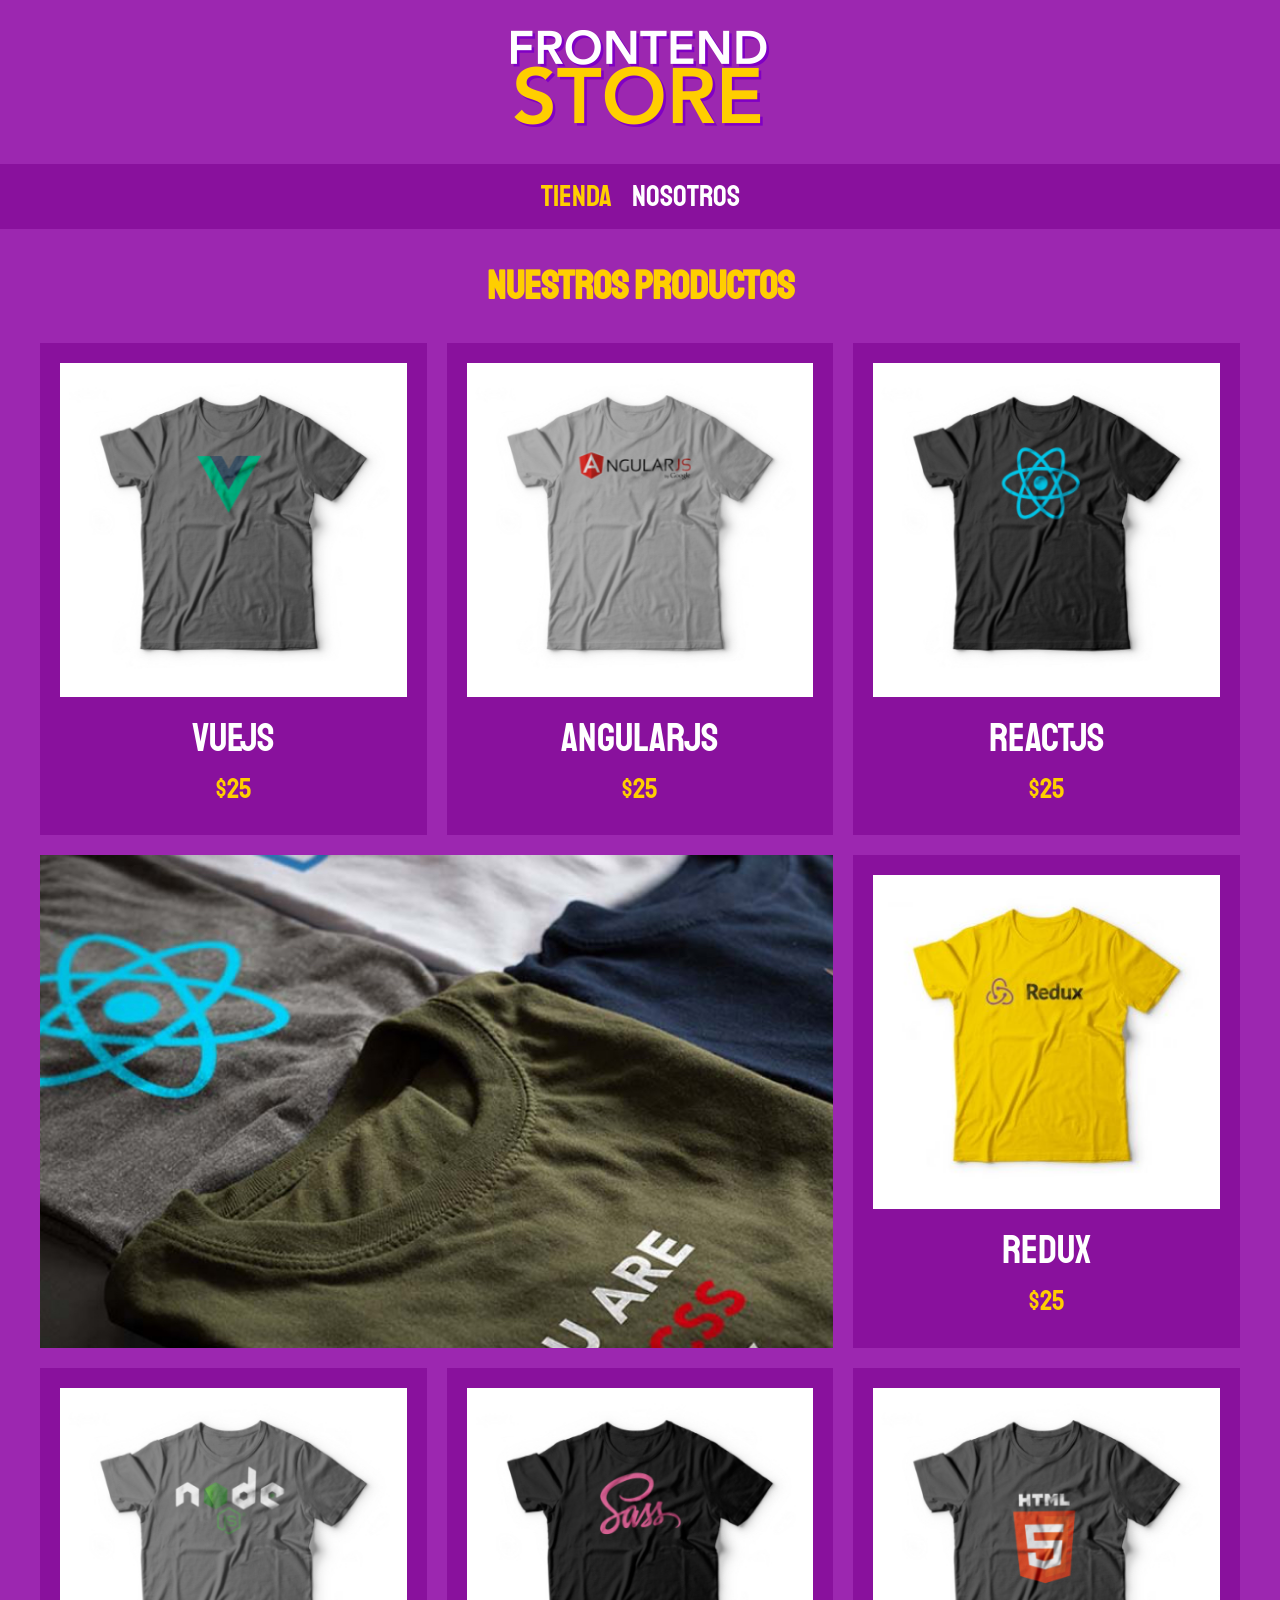
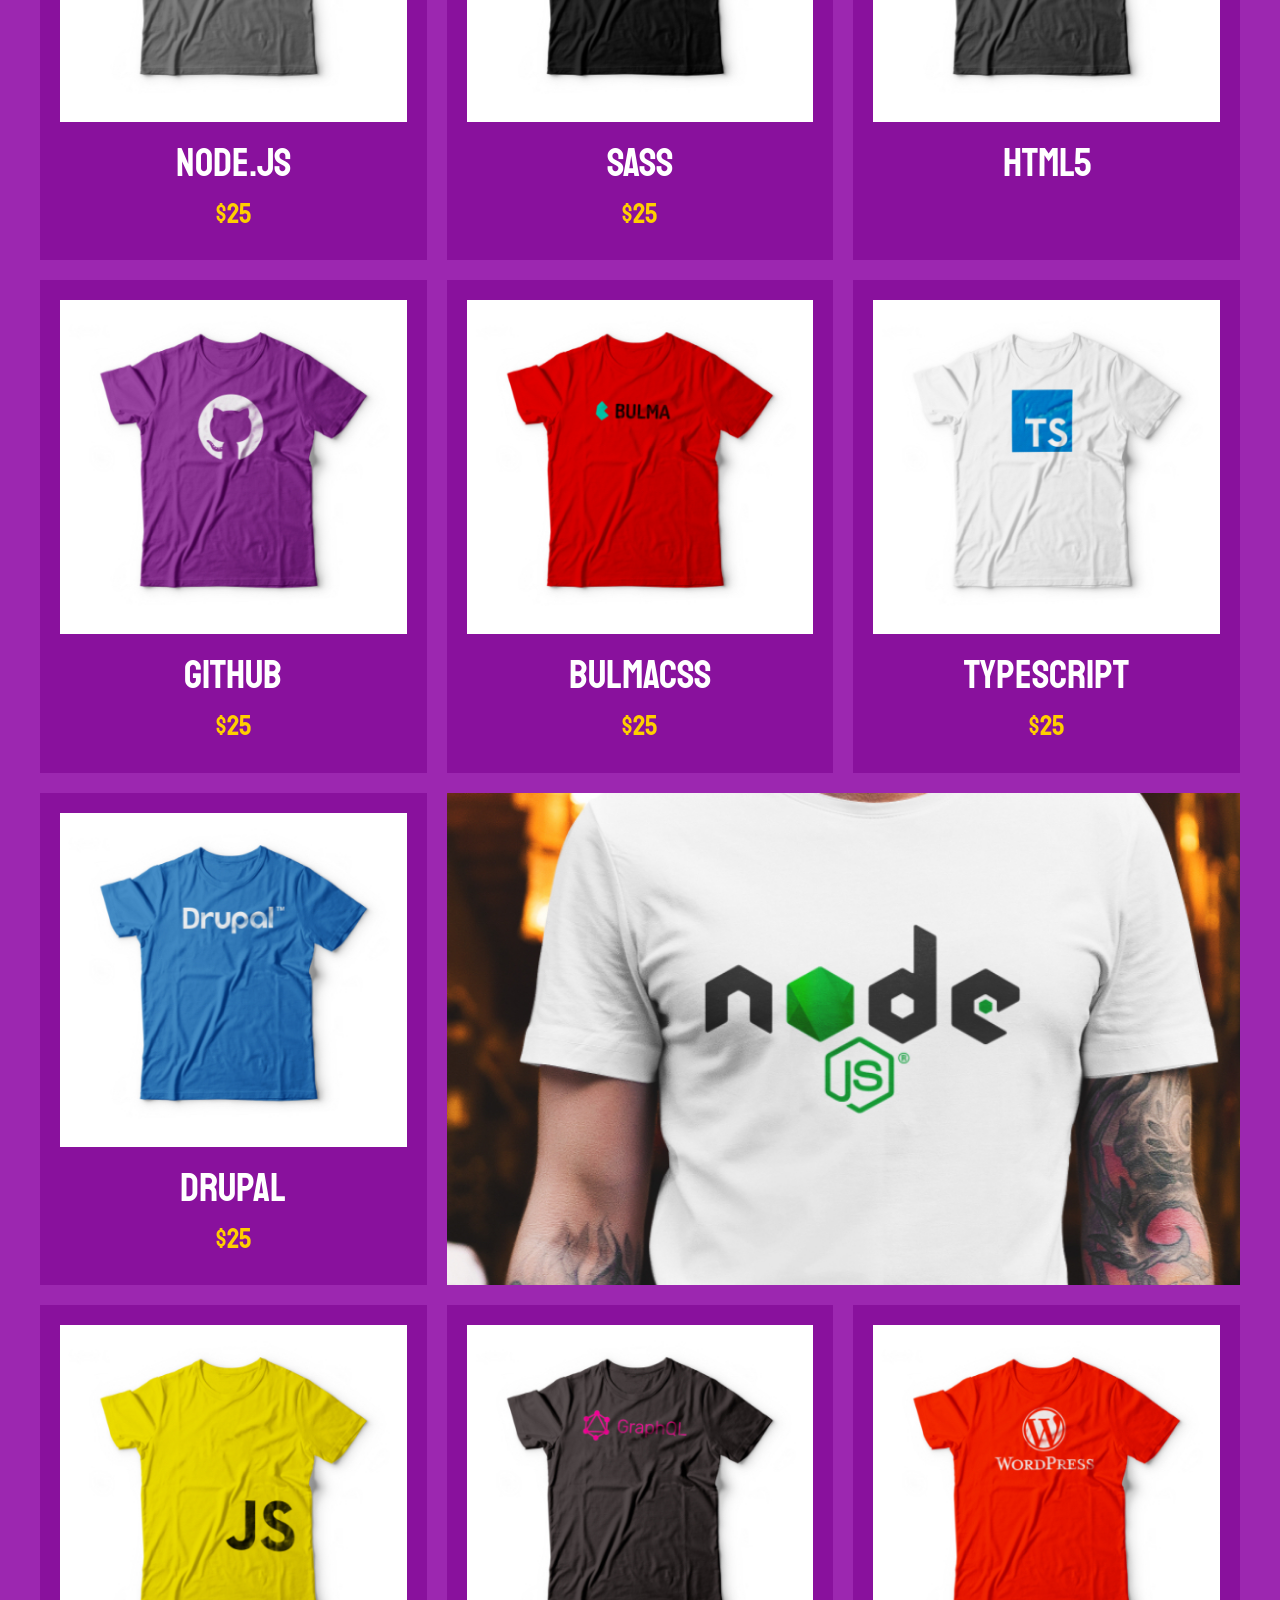
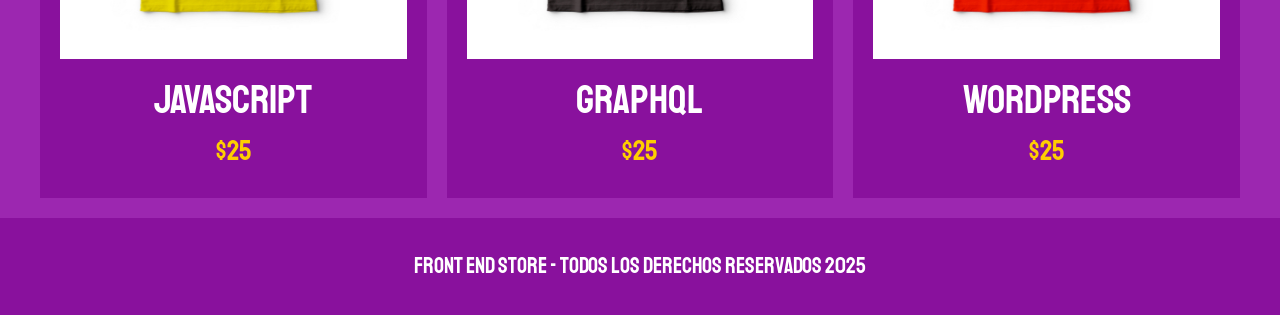
<file: index.html>
<!DOCTYPE html>
<html lang="en">

<head>
    <meta charset="UTF-8">
    <meta name="viewport" content="width=device-width, initial-scale=1.0">
    <title>FrontEnd Store</title>
    <link rel="stylesheet" href="css/normalize.css">
    <link href="https://fonts.googleapis.com/css2?family=Staatliches&display=swap" rel="stylesheet">
    <link rel="stylesheet" href="css/style.css">
</head>

<body>
    <header class="header">
        <a href="index.html">
            <img class="header__logo" src="img/logo.png" alt="Logotipo">
        </a>
    </header>

    <nav class="navegacion">
        <a class="navegacion__enlace navegacion_enlace--activo" href="index.html">Tienda</a>
        <a class="navegacion__enlace" href="nosotros.html">Nosotros</a>
    </nav>

    <main class="contenedor">
        <h1>Nuestros Productos</h1>

        <div class="grid">
            <div class="producto">
                <a href="producto.html"></a>
                <img class="producto__imagen" src="img/1.jpg" alt="imagen camisa">
                <div class="producto_informacion">
                    <p class="producto__nombre">VueJs</p>
                    <p class="producto__precio">$25</p>
                </div>
            </div><!--fin de la clase producto-->
            <div class="producto">
                <a href="producto.html"></a>
                <img class="producto__imagen" src="img/2.jpg" alt="imagen camisa">
                <div class="producto_informacion">
                    <p class="producto__nombre">AngularJs</p>
                    <p class="producto__precio">$25</p>
                </div>
            </div><!--fin de la clase producto-->
            <div class="producto">
                <a href="producto.html"></a>
                <img class="producto__imagen" src="img/3.jpg" alt="imagen camisa">
                <div class="producto_informacion">
                    <p class="producto__nombre">ReactJs</p>
                    <p class="producto__precio">$25</p>
                </div>
            </div><!--fin de la clase producto-->
            <div class="producto">
                <a href="producto.html"></a>
                <img class="producto__imagen" src="img/4.jpg" alt="imagen camisa">
                <div class="producto_informacion">
                    <p class="producto__nombre">Redux</p>
                    <p class="producto__precio">$25</p>
                </div>
            </div><!--fin de la clase producto-->
            <div class="producto">
                <a href="producto.html"></a>
                <img class="producto__imagen" src="img/5.jpg" alt="imagen camisa">
                <div class="producto_informacion">
                    <p class="producto__nombre">Node.js</p>
                    <p class="producto__precio">$25</p>
                </div>
            </div><!--fin de la clase producto-->
            <div class="producto">
                <a href="producto.html"></a>
                <img class="producto__imagen" src="img/6.jpg" alt="imagen camisa">
                <div class="producto_informacion">
                    <p class="producto__nombre">SASS</p>
                    <p class="producto__precio">$25</p>
                </div>
            </div><!--fin de la clase producto-->
            <div class="producto">
                <a href="producto.html"></a>
                <img class="producto__imagen" src="img/7.jpg" alt="imagen camisa">
                <div class="producto_informacion">
                    <p class="producto__nombre">HTML5</p>
                </div>
            </div><!--fin de la clase producto-->
            <div class="producto">
                <a href="producto.html"></a>
                <img class="producto__imagen" src="img/8.jpg" alt="imagen camisa">
                <div class="producto_informacion">
                    <p class="producto__nombre">GitHub</p>
                    <p class="producto__precio">$25</p>
                </div>
            </div><!--fin de la clase producto-->
            <div class="producto">
                <a href="producto.html"></a>
                <img class="producto__imagen" src="img/9.jpg" alt="imagen camisa">
                <div class="producto_informacion">
                    <p class="producto__nombre">BulmaCSS</p>
                    <p class="producto__precio">$25</p>
                </div>
            </div><!--fin de la clase producto-->
            <div class="producto">
                <a href="producto.html"></a>
                <img class="producto__imagen" src="img/10.jpg" alt="imagen camisa">
                <div class="producto_informacion">
                    <p class="producto__nombre">TypeScript</p>
                    <p class="producto__precio">$25</p>
                </div>
            </div><!--fin de la clase producto-->
            <div class="producto">
                <a href="producto.html"></a>
                <img class="producto__imagen" src="img/11.jpg" alt="imagen camisa">
                <div class="producto_informacion">
                    <p class="producto__nombre">Drupal</p>
                    <p class="producto__precio">$25</p>
                </div>
            </div><!--fin de la clase producto-->
            <div class="producto">
                <a href="producto.html"></a>
                <img class="producto__imagen" src="img/12.jpg" alt="imagen camisa">
                <div class="producto_informacion">
                    <p class="producto__nombre">JavaScript</p>
                    <p class="producto__precio">$25</p>
                </div>
            </div><!--fin de la clase producto-->
            <div class="producto">
                <a href="producto.html"></a>
                <img class="producto__imagen" src="img/13.jpg" alt="imagen camisa">
                <div class="producto_informacion">
                    <p class="producto__nombre">GraphQL</p>
                    <p class="producto__precio">$25</p>
                </div>
            </div><!--fin de la clase producto-->
            <div class="producto">
                <a href="producto.html"></a>
                <img class="producto__imagen" src="img/14.jpg" alt="imagen camisa">
                <div class="producto_informacion">
                    <p class="producto__nombre">WordPress</p>
                    <p class="producto__precio">$25</p>
                </div>
            </div><!--fin de la clase producto-->

            <div class="grafico grafico--camisas"></div>
            <div class="grafico grafico--node"></div>

        </div>
    </main>

    <footer class="footer">
        <p class="footer__texto">Front End Store - Todos los derechos Reservados 2025</p>

    </footer>
</body>

</html>
</file>
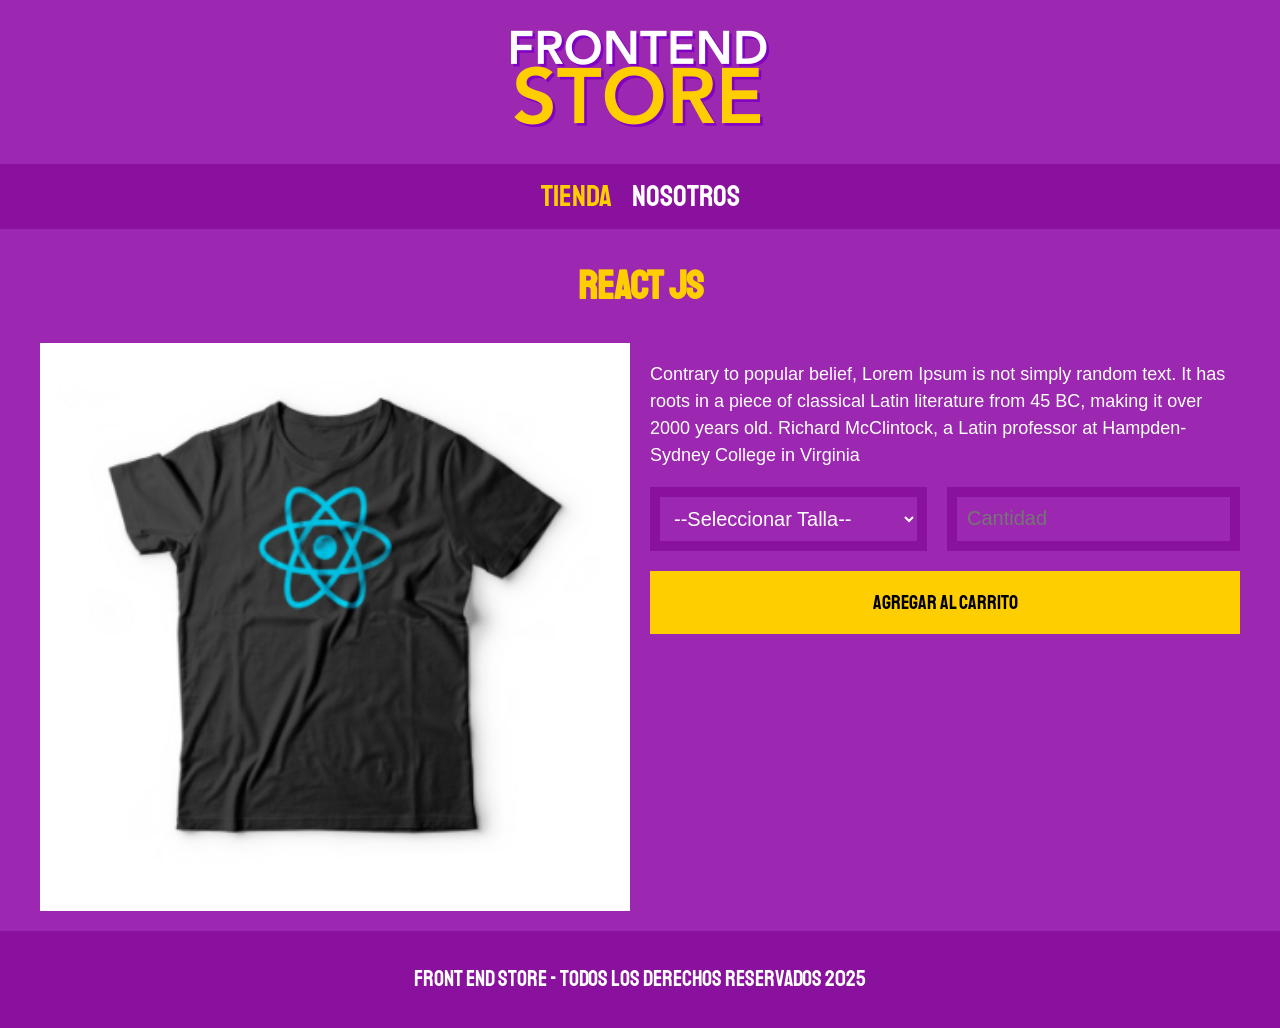
<file: producto.html>
<!DOCTYPE html>
<html lang="en">

<head>
    <meta charset="UTF-8">
    <meta name="viewport" content="width=device-width, initial-scale=1.0">
    <title>FrontEnd Store</title>
    <link rel="stylesheet" href="css/normalize.css">
    <link href="https://fonts.googleapis.com/css2?family=Staatliches&display=swap" rel="stylesheet">
    <link rel="stylesheet" href="css/style.css">
</head>

<body>
    <header class="header">
        <a href="index.html">
            <img class="header__logo" src="img/logo.png" alt="Logotipo">
        </a>
    </header>

    <nav class="navegacion">
        <a class="navegacion__enlace navegacion_enlace--activo" href="index.html">Tienda</a>
        <a class="navegacion__enlace" href="nosotros.html">Nosotros</a>
    </nav>

    <main class="contenedor">
        <h1>React Js</h1>
        <div class="camisa">
            <img class="camisa__imagen" src="img/3.jpg" alt="Imagen del producto">

            <div class="camisa__contenido">
                <p>
                    Contrary to popular belief, Lorem Ipsum is not simply random text. It has roots in a piece of
                    classical Latin literature from 45 BC, making it over 2000 years old. Richard McClintock, a Latin
                    professor at Hampden-Sydney College in Virginia
                </p>

                <form class="formulario">
                    <select class="formulario__campo">
                        <option disabled selected>--Seleccionar Talla--</option>
                        <option>Chica</option>
                        <option>Mediana</option>
                        <option>Grande</option>
                    </select>
                    <input class="formulario__campo" type="number" placeholder="Cantidad" min="1">
                    <input class="formulario__submit" type="submit" value="Agregar al carrito">
                </form>
            </div>

        </div>
    </main>

    <footer class="footer">
        <p class="footer__texto">Front End Store - Todos los derechos Reservados 2025</p>

    </footer>
</body>

</html>
</file>
<file: css/style.css>
/*Custom propertiess*/
:root {
  --primario: #9C27B0;
  --primarioOscuro: #89119D;
  --secundario: #FFCE00;
  --secundarioOscuro: rgb(233, 187, 2);
  --blanco: #fff;
  --negro: #000;

  --fuentePrincipal: "Staatliches", serif;
}

html {
  box-sizing: border-box;
  font-size: 62.5%;
  /* Establece el tamaño base a 10px */

}

*,
*:before,
*:after {
  box-sizing: inherit;
}

/*Globales*/
body {
  background-color: var(--primario);
  font-size: 1.6rem;
  /*tamaño de la letra*/
  line-height: 1.5;
  /*Interlineado de texto*/
}

p {
  font-size: 1.8rem;
  /*tamano de la letra*/
  font-family: Arial, Helvetica, sans-serif;
  /*tipo de fuente*/
  color: var(--blanco);
}

a {
  text-decoration: none;
  /*saca el subrayado que tiene el link*/
}

img {
  width: 100%;
  /*ancho de la imagen*/
}

.contenedor {
  max-width: 120rem;
  /*ancho del contenedor*/
  margin: 0 auto;
  /*centra el contenedor*/
}

h1,
h2,
h3 {
  text-align: center;
  /*alinea texto*/
  color: var(--secundario);
  font-family: var(--fuentePrincipal);
  /*fuente*/
}

h1 {
  font-size: 4rem;
}

h2 {
  font-size: 3.2rem;
}

h3 {
  font-size: 2.4rem;
}

/*header*/
.header {
  display: flex;
  justify-content: center;
  /*para centrar horizontalmente*/
}

.header__logo {
  margin: 3rem 0;
  /*margen arriba y abajo 0 es en los costados*/
}

/*footer*/
.footer {
  background-color: var(--primarioOscuro);
  padding: 1rem 0;
  margin-top: 2rem;
}

.footer__texto {
  font-family: var(--fuentePrincipal);
  text-align: center;
  font-size: 2.2rem;
}

/*navegacion*/
.navegacion {
  background-color: var(--primarioOscuro);
  padding: 1rem 0;
  /*aumenta el tamaño de la linea*/
  display: flex;
  justify-content: center;
  gap: 2rem;
  /*separa las letras del nav*/

}

.navegacion__enlace {
  font-family: var(--fuentePrincipal);
  color: var(--blanco);
  font-size: 3rem;
}

.navegacion_enlace--activo,
.navegacion__enlace:hover {
  color: var(--secundario);
}

/*grid*/

.grid {
  display: grid;
  grid-template-columns: repeat(2, 1fr);
  /*hace que las imagenes se posicionen en 2 columnas*/
  gap: 2rem;

}

/*media query*/
@media (min-width: 768px) {
  .grid {
    grid-template-columns: repeat(3, 1fr);
  }

}

.producto {
  background-color: var(--primarioOscuro);
  padding: 2rem;
}


.producto__nombre {
  font-size: 4rem;
  text-align: center;
}

.producto__precio {
  font-size: 2.8rem;
  text-align: center;
  color: var(--secundario);
}

.producto__nombre,
.producto__precio {
  font-family: var(--fuentePrincipal);
  margin: 1rem 0;
  line-height: 1.2;
}

/*graficos*/
.grafico {
  min-height: 30rem;
  background-repeat: no repeat;
  /*para que no se repita la imagen*/
  background-size: cover;
  grid-column: 1/3;
}

.grafico--camisas {
  grid-row: 2/3;
  background-image: url(../img/grafico1.jpg);
}

.grafico--node {
  background-image: url(../img/grafico2.jpg);
  grid-row: 8/9;
}

@media (min-width: 768px) {
  .grafico--node {
    grid-row: 5/6;
    grid-column: 2/4;
  }
}

/*nosotros*/
.nosotros {
  display: grid;
  grid-template-rows: repeat(2, auto);
}

@media (min-width:768px) {
  .nosotros {
    grid-template-columns: repeat(2, 1fr);
    column-gap: 2rem;
  }
}

.nosotros__imagen {
  grid-row: 1/2;
}

@media (min-width: 768px) {
  .nosotros__imagen {
    grid-column: 2/3;
  }
}

/*bloques*/
.bloques {
  display: grid;
  grid-template-columns: repeat(2, 1fr);
  gap: 2rem
}

@media (min-width:768px) {
  .bloques {
    grid-template-columns: repeat(4, 1fr);
  }
}

.bloque {
  text-align: center;
}


.bloque__titulo {
  margin: 0;
}

/*Producto*/
@media (min-width: 768px) {
  .camisa {
    display: grid;
    grid-template-columns: repeat(2, 1fr);
    gap: 2rem;
  }
}

.formulario {
  display: grid;
  grid-template-columns: repeat(2, 1fr);
  gap: 2rem;
}

.formulario__campo {
  /*border-color: var(--primarioOscuro);/*color del border
  border-width: 1rem;/*ancho del border
  border-style: solid;/*tipo de border*/

  border: 1rem solid var(--primarioOscuro);
  background-color: transparent;
  color: var(--blanco);
  font-size: 2rem;
  font-family: Arial, Helvetica, sans-serif;
  padding: 1rem;
}

.formulario__submit {
  background-color: var(--secundario);
  border: none;
  font-size: 2rem;
  font-family: var(--fuentePrincipal);
  padding: 2rem;
  transition: background-color .3s ease;
  /*para el cambio del color*/
  grid-column: 1/3;


}

.formulario__submit:hover {
  cursor: pointer;
  background-color: var(--secundarioOscuro);
}
</file>
